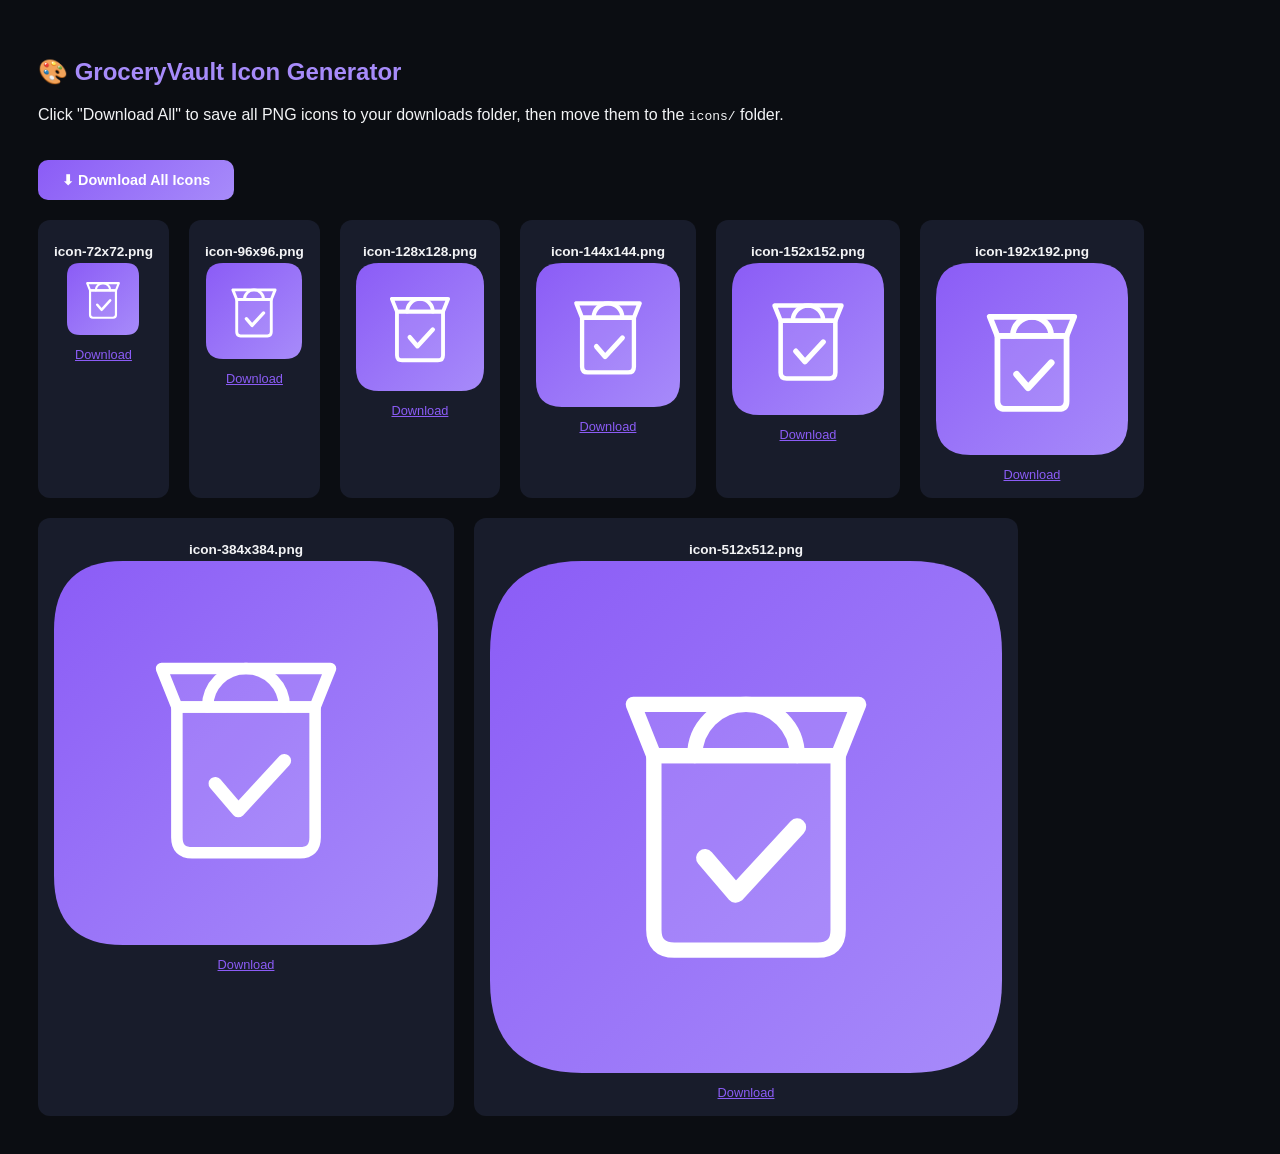
<file: generate-icons.html>
<!DOCTYPE html>
<html>
<head><title>Generate PWA Icons</title>
<style>
    body { font-family: 'Inter', sans-serif; background: #0b0d12; color: #f3f4f6; padding: 30px; }
    h2 { color: #a78bfa; }
    .icon-grid { display: flex; flex-wrap: wrap; gap: 20px; margin-top: 20px; }
    .icon-item { background: #181c2b; border-radius: 12px; padding: 16px; text-align: center; }
    .icon-item p { margin: 8px 0 4px; font-weight: 600; font-size: 0.85rem; }
    .icon-item a { color: #8b5cf6; font-size: 0.8rem; }
    canvas { border-radius: 8px; }
    .btn { display: inline-block; margin-top: 20px; padding: 12px 24px; background: linear-gradient(135deg, #8b5cf6, #a78bfa); color: #fff; border: none; border-radius: 10px; font-size: 0.9rem; font-weight: 600; cursor: pointer; }
    .btn:hover { transform: translateY(-2px); }
    .status { margin-top: 12px; color: #10b981; font-size: 0.85rem; }
</style>
</head>
<body>
<h2>🎨 GroceryVault Icon Generator</h2>
<p>Click "Download All" to save all PNG icons to your downloads folder, then move them to the <code>icons/</code> folder.</p>
<button class="btn" onclick="downloadAll()">⬇ Download All Icons</button>
<div class="status" id="status"></div>
<div class="icon-grid" id="iconGrid"></div>

<script>
const sizes = [72, 96, 128, 144, 152, 192, 384, 512];

function generateIcon(size) {
    const canvas = document.createElement('canvas');
    canvas.width = size;
    canvas.height = size;
    const ctx = canvas.getContext('2d');

    // Background gradient
    const gradient = ctx.createLinearGradient(0, 0, size, size);
    gradient.addColorStop(0, '#8b5cf6');
    gradient.addColorStop(1, '#a78bfa');

    // Rounded rectangle background
    const r = size * 0.18;
    ctx.beginPath();
    ctx.moveTo(r, 0);
    ctx.lineTo(size - r, 0);
    ctx.quadraticCurveTo(size, 0, size, r);
    ctx.lineTo(size, size - r);
    ctx.quadraticCurveTo(size, size, size - r, size);
    ctx.lineTo(r, size);
    ctx.quadraticCurveTo(0, size, 0, size - r);
    ctx.lineTo(0, r);
    ctx.quadraticCurveTo(0, 0, r, 0);
    ctx.closePath();
    ctx.fillStyle = gradient;
    ctx.fill();

    // Draw shopping bag icon
    ctx.save();
    ctx.translate(size / 2, size / 2);
    const scale = size / 100;

    ctx.strokeStyle = '#ffffff';
    ctx.fillStyle = 'rgba(255,255,255,0.1)';
    ctx.lineWidth = 3 * scale;
    ctx.lineCap = 'round';
    ctx.lineJoin = 'round';

    // Bag top
    ctx.beginPath();
    ctx.moveTo(-18 * scale, -12 * scale);
    ctx.lineTo(-22 * scale, -22 * scale);
    ctx.lineTo(22 * scale, -22 * scale);
    ctx.lineTo(18 * scale, -12 * scale);
    ctx.closePath();
    ctx.fill();
    ctx.stroke();

    // Bag body
    ctx.beginPath();
    ctx.moveTo(-18 * scale, -12 * scale);
    ctx.lineTo(-18 * scale, 22 * scale);
    ctx.quadraticCurveTo(-18 * scale, 26 * scale, -14 * scale, 26 * scale);
    ctx.lineTo(14 * scale, 26 * scale);
    ctx.quadraticCurveTo(18 * scale, 26 * scale, 18 * scale, 22 * scale);
    ctx.lineTo(18 * scale, -12 * scale);
    ctx.closePath();
    ctx.fill();
    ctx.stroke();

    // Bag handle
    ctx.beginPath();
    ctx.arc(0, -12 * scale, 10 * scale, Math.PI, 0, false);
    ctx.stroke();

    // Checkmark
    ctx.strokeStyle = '#ffffff';
    ctx.lineWidth = 3.5 * scale;
    ctx.beginPath();
    ctx.moveTo(-8 * scale, 8 * scale);
    ctx.lineTo(-2 * scale, 15 * scale);
    ctx.lineTo(10 * scale, 2 * scale);
    ctx.stroke();

    ctx.restore();
    return canvas;
}

// Display all icons
const grid = document.getElementById('iconGrid');
sizes.forEach(size => {
    const canvas = generateIcon(size);
    const div = document.createElement('div');
    div.className = 'icon-item';
    div.innerHTML = `<p>icon-${size}x${size}.png</p>`;
    div.appendChild(canvas);
    const link = document.createElement('a');
    link.download = `icon-${size}x${size}.png`;
    link.href = canvas.toDataURL('image/png');
    link.textContent = `Download`;
    link.style.display = 'block';
    link.style.marginTop = '8px';
    div.appendChild(link);
    grid.appendChild(div);
});

function downloadAll() {
    const status = document.getElementById('status');
    sizes.forEach((size, i) => {
        setTimeout(() => {
            const canvas = generateIcon(size);
            const link = document.createElement('a');
            link.download = `icon-${size}x${size}.png`;
            link.href = canvas.toDataURL('image/png');
            link.click();
            status.textContent = `Downloaded ${i + 1}/${sizes.length} icons...`;
            if (i === sizes.length - 1) {
                status.textContent = `✅ All ${sizes.length} icons downloaded! Move them to the icons/ folder.`;
            }
        }, i * 300);
    });
}
</script>
</body>
</html>
</file>
